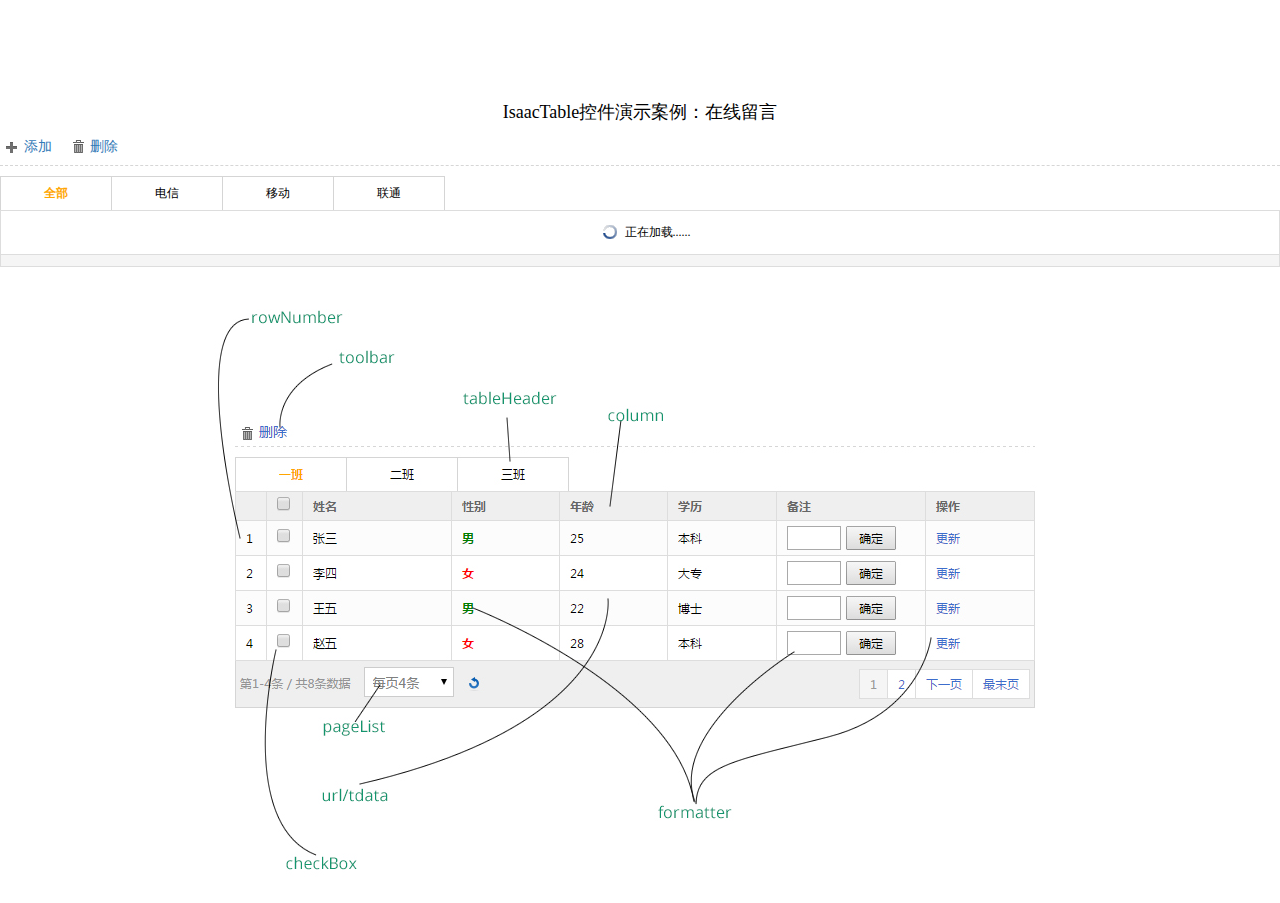
<file: SourceCode/demo/index.html>
﻿
<!DOCTYPE html>
<html xmlns="http://www.w3.org/1999/xhtml">
<head>
    <meta http-equiv="Content-Type" content="text/html; charset=utf-8" />
    <title>TableDemo</title>
    <link href="Css/style.css" rel="stylesheet" />
    <link href="IsaacTable/table.min.css" rel="stylesheet" />
    <script type="text/javascript" src="Js/jquery-1.9.1.js"></script>
    <script type="text/javascript" src="IsaacTable/table.min.js"></script>
    <script type="text/javascript" src="Js/DES.js"></script>
    <script  type="text/javascript" src="Js/Index.js"></script>

</head>
<body>
    <div style="width: 80%;min-width:1280px;margin: 100px auto 10px auto">
        <h1>IsaacTable控件演示案例：在线留言</h1>
        <table id="demo"></table>
    </div>
    <div id="tabdiv">
        <ul class="tab">
            <li class="selected">全部</li>
            <li>电信</li>
            <li>移动</li>
            <li style="border-right: 1px solid #d5d5d5;">联通</li>
        </ul>

    </div>
    <img src="Images/table.jpg" alt="图例" style="margin: 0 auto;display: block" />
</body>
</html>
</file>
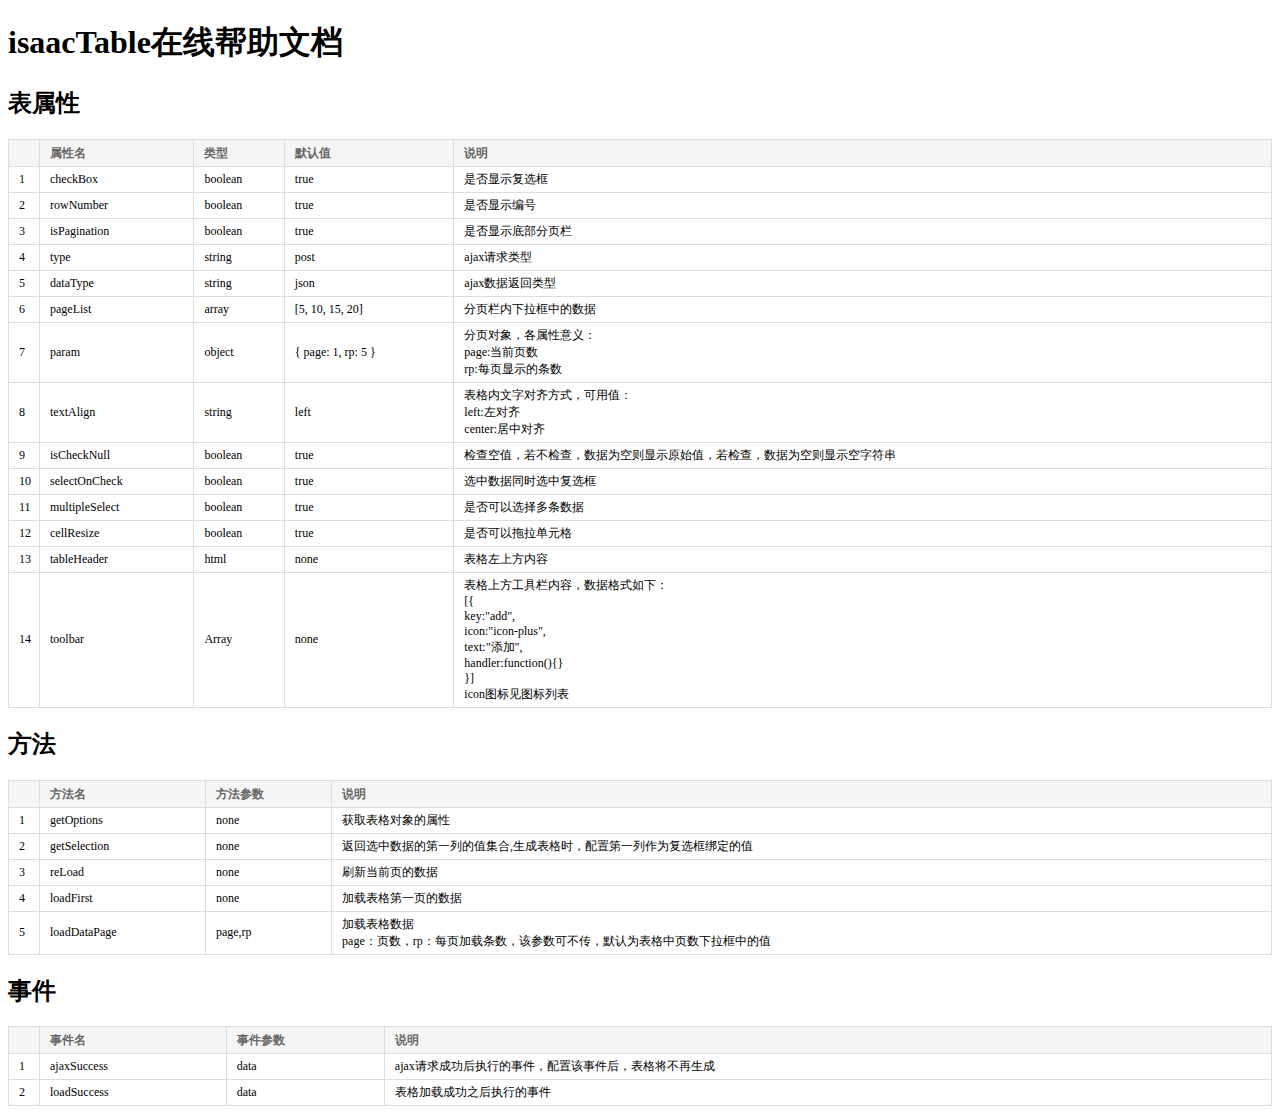
<file: demo/doc.html>
<!DOCTYPE html>
<html lang="en">
<head>
    <meta charset="UTF-8">
    <meta name="viewport" content="width=device-width, initial-scale=1.0">
    <meta http-equiv="X-UA-Compatible" content="ie=edge">
    <title>isaacTableDoc</title>
    <link href="../src/css/isaac.table.css" rel="stylesheet" />
    <script type="text/javascript" src="../src/js/jquery-1.9.1.js"></script>
    <script type="text/javascript" src="../src/js/isaac.table.js"></script>
    <script type="text/javascript" src="demo.js"></script>
</head>
<body>
    <h1>isaacTable在线帮助文档</h1>
    <h2>表属性</h2>
    <table id="attribute"></table>
    <h2>方法</h2>
    <table id="method"></table>
    <h2>事件</h2>
    <table id="event"></table>
</body>
</html>
</file>
<file: SourceCode/demo/Css/style.css>
﻿@charset "utf-8";

html {
    color: #000;
    background: #fff;
}

body {
    margin: 0;
    padding: 0;
    font-size: 14px;
}


h1 {
    font-size: 18px;
    margin-bottom: 10px;
    text-align: center;
    font-family: "微软雅黑";
        font-weight:500
}

.remarktext {
    height: 20px;
    width: 80%;
}

.remarkbtn {
    height: 24px;
    width: 50px;
    margin-left: 5px;
}

#tabdiv {
    display: none;
}
.tab {
    padding: 0;
    margin: 0;
}
.tab li {
    float: left;
    height: 33px;
    width: 110px;
    line-height: 33px;
    text-align: center;
    border: 1px solid #d5d5d5;
    border-right: none;
    border-bottom: none;
    cursor: pointer;
    list-style: none;
    font-size: 12px;
    font-family: "Microsoft Yahei";
}
.tab:after {
    content: '';
    clear: both;
    display: block;
}
.selected {
    font-weight: bold;
    color: orange;
}
.layui-layer-demo{background-color:#eee;}
.layui-layer-demo .layui-layer-title{border:none; background-color:#333; color:#fff;}
.formTable{
    width: 90%;
    margin: 10px auto;
}
.formTable td{
    height: 30px;
    line-height: 30px;
}
.txt{
    height: 22px;
    line-height: 22px;
    border: 1px solid #d3d3d3;
    width: 200px;
    text-indent: 5px;
}
.area{
    width:300px;
    height:50px;
    resize: none;
}
</file>
<file: src/css/isaac.table.css>
﻿.isaac_table {
    border-collapse: collapse;
    border: 1px solid #ddd;
    width: 100%;
}

    .isaac_table th, .isaac_table td {
        border: 1px solid #ddd;
        padding: 4px 10px;
        padding-right: 0;
        overflow: hidden;
    }

    .isaac_table th {
        background-color: #f5f5f5;
        font-weight: bold;
        line-height: 18px;
        height: auto;
        text-align: center;
        font-weight: bold;
        color: #666;
        font-size: 12px;
    }

    .isaac_table td a {
        color: #337ab7;
        text-decoration: none;
    }

    .isaac_table .isaac_chk {
        width: 14px;
        height: 14px;
        background-color: #fff;
        margin-right: 12px;
        cursor: pointer;
    }

    .isaac_table .isaac_number {
        width: 20px;
    }

    .isaac_table tbody {
        background: white;
        font-family: "Microsoft Yahei";
        font-size: 12px;
    }

        .isaac_table tbody tr:hover td {
            background-color: #d9edf7;
            cursor: pointer;
        }

/*toolbar*/
.isaac_operate {
    margin-bottom: 10px;
    border-bottom: 1px dashed #d6d6d6;
    padding-bottom: 5px;
}

    .isaac_operate a {
        display: inline-block;
        font-size: 14px;
        padding: 4px 10px 4px 5px;
        text-decoration: none;
        color: #337ab7;
    }

        .isaac_operate a:active {
            color: red;
        }
/*page*/
.isaac_page {
    padding: 4px;
    border: 1px solid #ddd;
    border-top: none;
    background-color: #f5f5f5;
    overflow: hidden;
    font-size: 12px;
    font-family: "Microsoft Yahei";
}

.isaac_page_left {
    float: left;
    color: #949495;
    line-height: 36px;
}
.isaac_page_right{
    float: right;
}

.isaac_selection {
    margin-left: 8px;
    -moz-min-width: 125px;
    -ms-min-width: 125px;
    -o-min-width: 125px;
    -webkit-min-width: 125px;
    min-width: 125px;
}

.isaac_selection_select {
    position: relative;
    top: -2px;
    min-width: 115px;
    vertical-align: middle;
    padding: 4px;
    margin: 1px 0 0 5px;
    height: 26px;
    font-size: 13px;
    display: inline-block;
    color: #808080;
    border: 1px solid #ccc;
    font-family: "Microsoft Yahei";
    font-size: 13px;
}

.isaac_refresh {
    width: 20px;
    height: 20px;
    background: url('../imgs/view_refresh.png') no-repeat center;
    float: left;
    margin-top: 8px;
    margin-left: 8px;
    -ms-border-radius: 4px;
    border-radius: 4px;
    border: 1px solid #dddddd;
}

.loadDiv{
  height: 35px;
  line-height: 35px;  
  text-align: center;
}
.loading{
    width: 20px;
    height: 20px;
    background: url('../imgs/loading.gif') no-repeat center;
    display: inline-block;
    margin-right: 2px;
    position: relative;
    top: 6px;
}

    .isaac_refresh:hover {
        background-color: white;
        cursor: pointer;
    }

.isaac_pagination {
    float: right;
    margin-top: 3px;
}

    .isaac_pagination ul {
        padding: 0;
        margin: 0;
    }
    .isaac_pagination ul:after {
        display: block;
        content: "";
        clear: both;
    }


        .isaac_pagination ul li {
            display: inline;
            float: left;
            list-style: none;
        }

            .isaac_pagination ul li a {
                text-decoration: none;
                padding: 4px 10px;
                line-height: 20px;
                float: left;
                border: 1px solid #ddd;
                border-left: none;
                background-color: #fff;
                color: #337ab7;
                cursor: pointer;
            }
            .isaac_pagination ul li.isaac_li_first a {
                border-left: 1px solid #ddd;
                border-radius: 4px 0 0 4px;
            }
            .isaac_pagination ul li.isaac_li_last a {
                border-radius: 0 4px 4px 0
            }

.isaac_pagination_active a {
    background-color: #f5f5f5 !important;
    color: #999 !important;
    cursor: default;
}
/*icon*/
.icon {
    width: 14px;
    vertical-align: middle;
    margin-top: -2px;
    margin-right: 5px;
    line-height: 14px;
    height: 14px;
    display: inline-block;
    background-repeat: no-repeat;
    background-position: 14px 14px;
    background-image: url(icons-white.png);
}

.icon-plus {
    background-position: -408px -96px;
}

.icon-edit {
    background-position: -96px -72px;
}

.icon-trash {
    background-position: -456px 0;
}

.icon-export {
    background-position: -336px -96px;
}

.icon-print {
    background-position: -96px -48px;
}
/*拖动单元格*/
.isaac_layout {
    position: absolute;
    z-index: 9998;
    background-color: rgba(255, 255, 255, 0);
    cursor: e-resize;
}

.isaac_verticalLine {
    width: 2px;
    height: 100%;
    position: absolute;
    left: 20px;
    z-index: 9999;
    border-left: 1px #006dcc dotted;
}

.isaac_lineContent {
    position: absolute;
    top: 60px;
    left: 2px;
    height: 20px;
    line-height: 20px;
    -moz-min-width: 20px;
    -ms-min-width: 20px;
    -o-min-width: 20px;
    -webkit-min-width: 20px;
    min-width: 20px;
    font-weight: normal;
    color: white;
    padding: 0 4px;
    background: #006dcc;
    border-radius: 4px;
    white-space: nowrap;
}
</file>
<file: SourceCode/demo/IsaacTable/table.min.css>
﻿.isaac_table{border-collapse:collapse;border:1px solid #ddd;width:100%}.isaac_table th,.isaac_table td{border:1px solid #ddd;padding:4px 10px;padding-right:0;overflow:hidden}.isaac_table th{background-color:#f5f5f5;font-weight:bold;line-height:18px;height:auto;text-align:center;font-weight:bold;color:#666;font-size:12px}.isaac_table td a{color:#337ab7;text-decoration:none}.isaac_table .isaac_chk{width:14px;height:14px;background-color:#fff;margin-right:12px}.isaac_table .isaac_number{width:20px}.isaac_table tbody{background:white;font-family:"Microsoft Yahei";font-size:12px}.isaac_table tbody tr:hover td{background-color:#d9edf7}.isaac_operate{margin-bottom:10px;border-bottom:1px dashed #d6d6d6;padding-bottom:5px}.isaac_operate a{display:inline-block;font-size:14px;padding:4px 10px 4px 5px;text-decoration:none;color:#337ab7}.isaac_operate a:active{color:red}.isaac_page{padding:4px;border:1px solid #ddd;border-top:0;background-color:#f5f5f5;overflow:hidden;font-size:12px;font-family:"Microsoft Yahei"}.isaac_page_left{float:left;color:#949495;line-height:36px}.isaac_selection{margin-left:8px;-moz-min-width:125px;-ms-min-width:125px;-o-min-width:125px;-webkit-min-width:125px;min-width:125px}.isaac_select_option{float:left;position:relative;top:-2px;min-width:90px;vertical-align:middle;padding:4px;margin:4px 0 0 5px;height:30px;font-size:13px;display:inline-block;color:#808080;border:1px solid #ccc;font-family:"Microsoft Yahei";font-size:13px}.isaac_refresh{width:20px;height:20px;background:url('view_refresh.png') no-repeat center;float:right;margin-top:8px;margin-left:8px;-ms-border-radius:4px;border-radius:4px;border:1px solid #ddd}.loadDiv{height:35px;line-height:35px;text-align:center}.loading{width:20px;height:20px;background:url('loading.gif') no-repeat center;display:inline-block;margin-right:2px;position:relative;top:6px}.isaac_refresh:hover{background-color:white;cursor:pointer}.isaac_pagination{float:right;margin-top:3px}.isaac_pagination ul{padding:0;margin:0}.isaac_pagination ul:after{display:block;content:"";clear:both}.isaac_pagination ul li{display:inline;float:left;list-style:none;cursor:pointer}.isaac_pagination ul li a{text-decoration:none;padding:4px 10px;line-height:20px;float:left;border:1px solid #ddd;border-left:none;background-color:#fff;color:#337ab7}.isaac_pagination ul li.isaac_li_first a{border-left:1px solid #ddd;border-radius:4px 0 0 4px}.isaac_pagination ul li.isaac_li_last a{border-radius:0 4px 4px 0}.isaac_pagination_active a{background-color:#f5f5f5!important;color:#999!important;cursor:default}.icon{width:14px;vertical-align:middle;margin-top:-2px;margin-right:5px;line-height:14px;height:14px;display:inline-block;background-repeat:no-repeat;background-position:14px 14px;background-image:url(icons-white.png)}.icon-plus{background-position:-408px -96px}.icon-edit{background-position:-96px -72px}.icon-trash{background-position:-456px 0}.icon-export{background-position:-336px -96px}.icon-print{background-position:-96px -48px}.isaac_layout{position:absolute;z-index:9998;background-color:rgba(255,255,255,0);cursor:e-resize}.isaac_verticalLine{width:2px;height:100%;position:absolute;left:20px;z-index:9999;border-left:1px #006dcc dotted}.isaac_lineContent{position:absolute;top:60px;left:2px;height:20px;line-height:20px;-moz-min-width:20px;-ms-min-width:20px;-o-min-width:20px;-webkit-min-width:20px;min-width:20px;font-weight:normal;color:white;padding:0 4px;background:#006dcc;border-radius:4px;white-space:nowrap}
</file>
